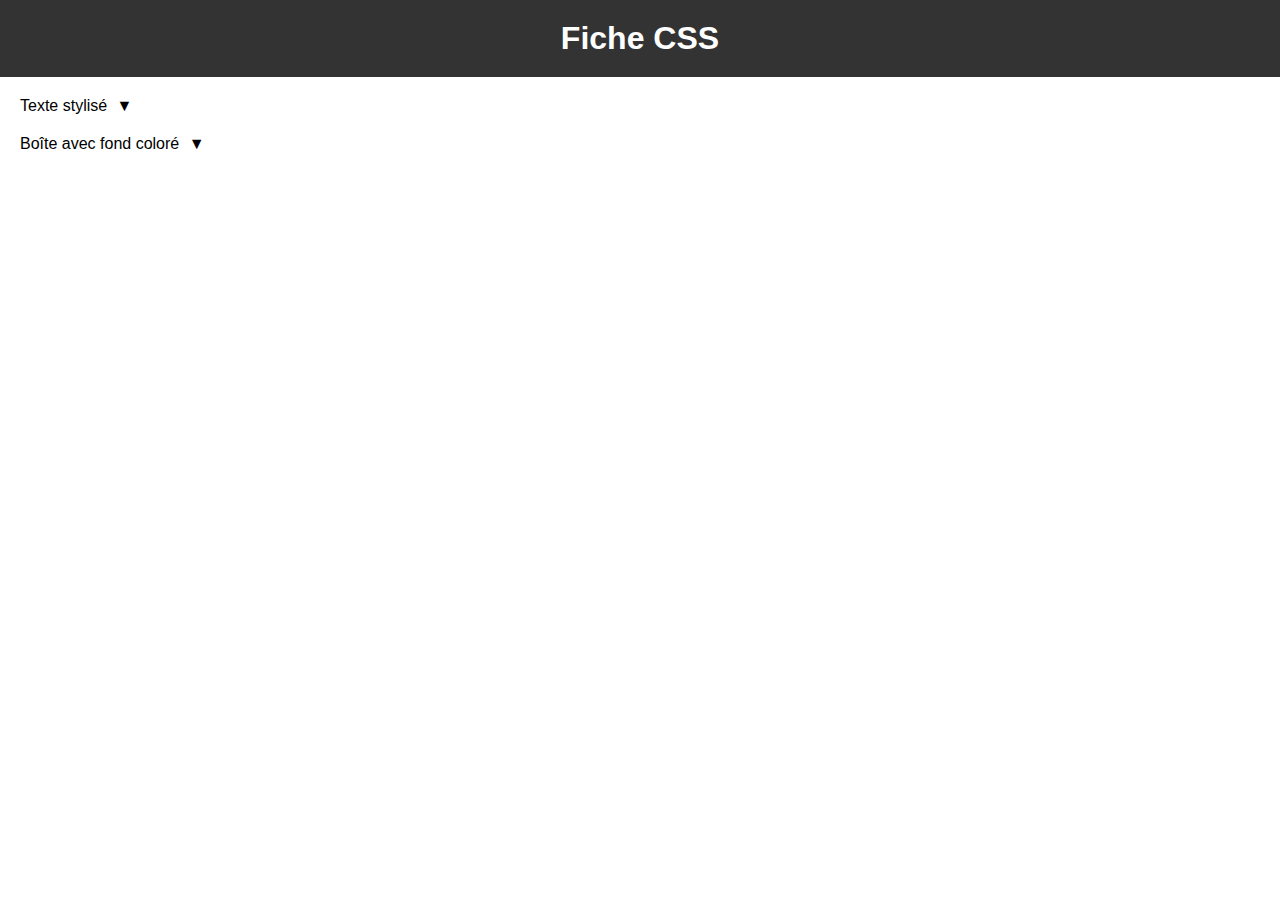
<file: index.html>
<!DOCTYPE html>
<html lang="fr">
<head>
    <meta charset="UTF-8">
    <meta name="viewport" content="width=device-width, initial-scale=1.0">
    <title>Fiche CSS</title>
    <link rel="stylesheet" href="fichecss.css">
</head>
<body>
    <header>
        <h1>Fiche CSS</h1>
    </header>
    <main>
        <section class="toggle-section">
            <input type="checkbox" id="toggle1" class="toggle-checkbox">
            <label for="toggle1" class="toggle-label">Texte stylisé <span class="arrow">▼</span></label>
            <div id="content1" class="content">
                <p>Exemple de texte stylisé avec CSS.</p>
            </div>
        </section>
        <section class="toggle-section">
            <input type="checkbox" id="toggle2" class="toggle-checkbox">
            <label for="toggle2" class="toggle-label">Boîte avec fond coloré <span class="arrow">▼</span></label>
            <div id="content2" class="content">
                <div class="colored-box">
                    <p>Ceci est une boîte avec un fond coloré.</p>
                </div>
            </div>
        </section>
        <!-- Ajoutez d'autres sections pour montrer d'autres fonctionnalités CSS -->
    </main>
</body>
</html>
</file>
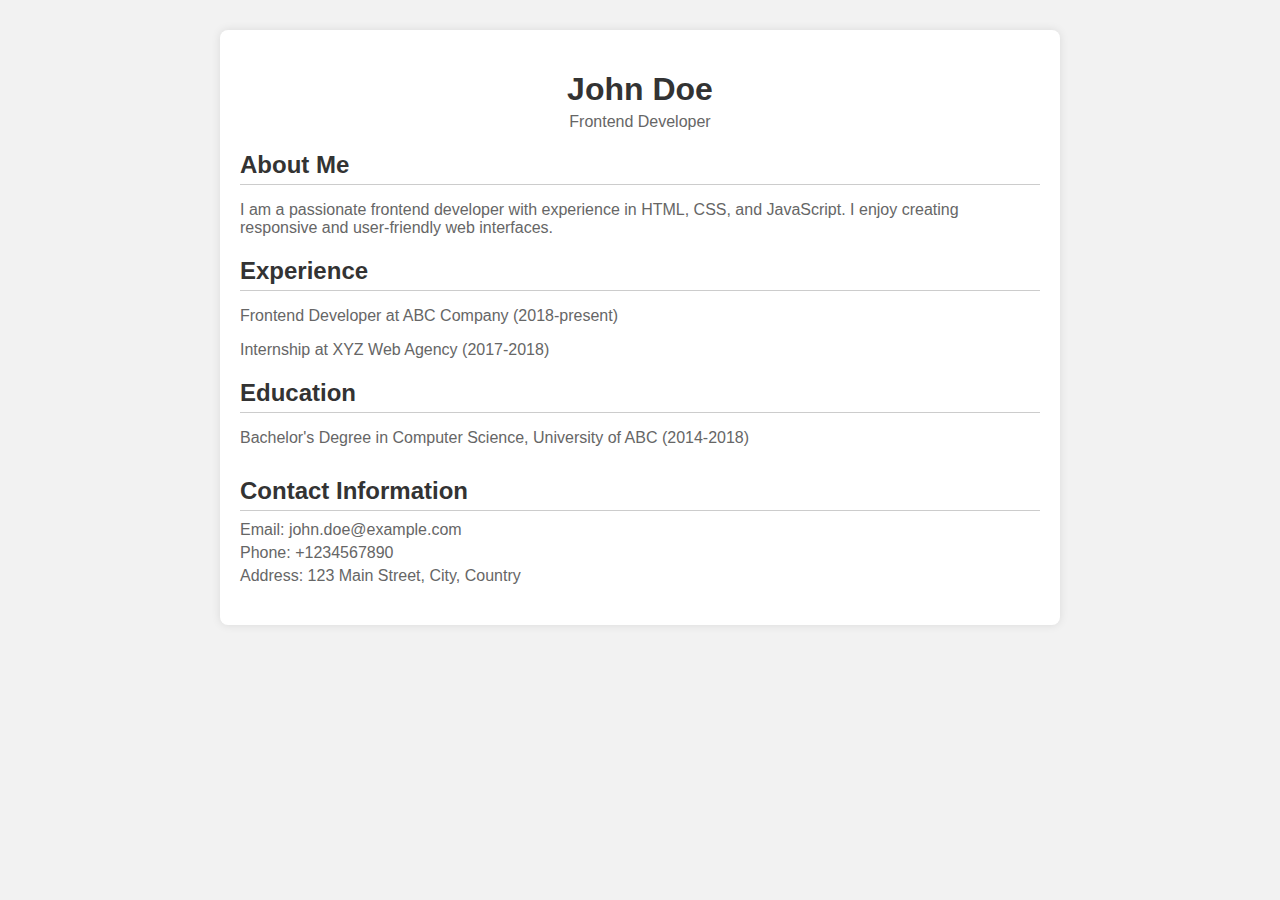
<file: cv.html>
<!DOCTYPE html>
<html lang="en">
<head>
  <meta charset="UTF-8">
  <meta name="viewport" content="width=device-width, initial-scale=1.0">
  <title>CV Imaginaire</title>
  <link rel="stylesheet" href="styles.css">
</head>
<body>
  <div class="container">
    <div class="header">
      <h1>John Doe</h1>
      <p>Frontend Developer</p>
    </div>
    <div class="section">
      <h2>About Me</h2>
      <p>I am a passionate frontend developer with experience in HTML, CSS, and JavaScript. I enjoy creating responsive and user-friendly web interfaces.</p>
    </div>
    <div class="section">
      <h2>Experience</h2>
      <p>Frontend Developer at ABC Company (2018-present)</p>
      <p>Internship at XYZ Web Agency (2017-2018)</p>
    </div>
    <div class="section">
      <h2>Education</h2>
      <p>Bachelor's Degree in Computer Science, University of ABC (2014-2018)</p>
    </div>
    <div class="section contact">
      <h2>Contact Information</h2>
      <p>Email: john.doe@example.com</p>
      <p>Phone: +1234567890</p>
      <p>Address: 123 Main Street, City, Country</p>
    </div>
  </div>
</body>
</html>
</file>
<file: styles.css>
body {
    font-family: Arial, sans-serif;
    margin: 0;
    padding: 0;
    background-color: #f2f2f2;
  }
  
  .container {
    max-width: 800px;
    margin: 30px auto;
    background-color: #fff;
    padding: 20px;
    border-radius: 8px;
    box-shadow: 0 0 10px rgba(0, 0, 0, 0.1);
  }
  
  .header {
    text-align: center;
    margin-bottom: 20px;
  }
  
  .header h1 {
    color: #333;
    margin-bottom: 5px;
  }
  
  .header p {
    color: #666;
    margin: 0;
  }
  
  .section {
    margin-bottom: 20px;
  }
  
  .section h2 {
    color: #333;
    border-bottom: 1px solid #ccc;
    padding-bottom: 5px;
    margin-bottom: 10px;
  }
  
  .section p {
    color: #666;
  }
  
  .contact {
    margin-top: 30px;
  }
  
  .contact p {
    margin: 5px 0;
  }
</file>
<file: fichecss.css>
/* Reset CSS */
body, h1, h2, p {
    margin: 0;
    padding: 0;
}

/* Styles généraux */
body {
    font-family: Arial, sans-serif;
}

header {
    background-color: #333;
    color: #fff;
    padding: 20px;
    text-align: center;
}

main {
    padding: 20px;
}

section {
    margin-bottom: 20px;
}

h2 {
    color: #333;
    border-bottom: 2px solid #333;
    padding-bottom: 5px;
    margin-bottom: 10px;
}

/* Exemple de style CSS */
.colored-box {
    background-color: #f0f0f0;
    padding: 20px;
}

.toggle-checkbox {
    display: none;
}

.toggle-label {
    cursor: pointer;
}

.content {
    display: none;
}

.toggle-checkbox:checked ~ .content {
    display: block;
}

.arrow {
    display: inline-block;
    margin-left: 5px;
    transition: transform 0.3s ease;
}

.toggle-checkbox:checked ~ .toggle-label .arrow {
    transform: rotate(180deg);
}
</file>
